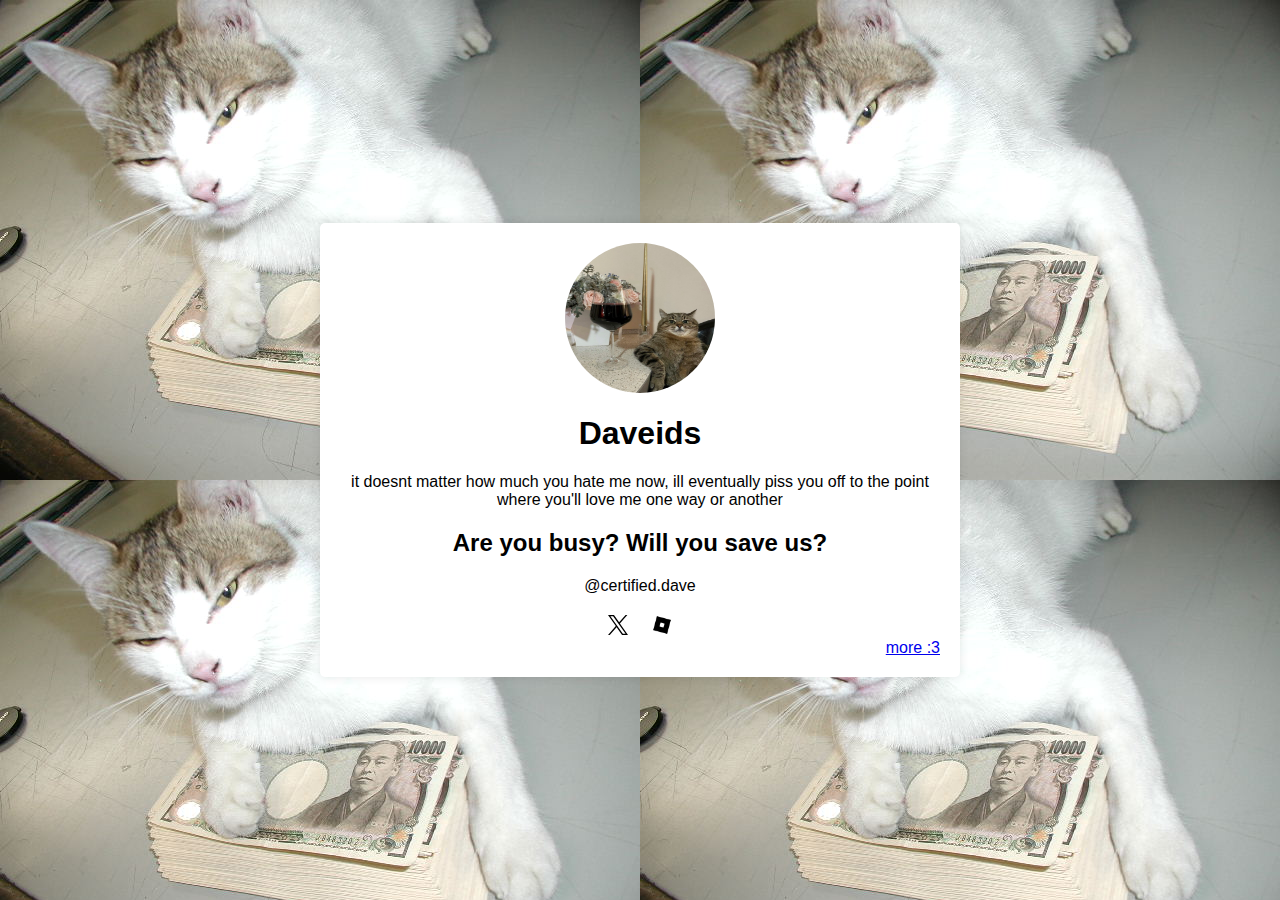
<file: index.html>
<!DOCTYPE html>
<html lang="en">
<head>
    <meta charset="UTF-8">
    <meta name="viewport" content="width=device-width, initial-scale=1.0">
    <title>@certified.dave</title>
    <link rel="stylesheet" href="assets/common.css">
	  <link rel="icon" type="image/png" href="images/favicon.png">
</head>
<body>
<div class="audio">
  <audio id="bgAudio" autoplay loop>
    <source src="assets/bgaudio.mp3" type="audio/mpeg">
  </audio>
</div>
    <div class="container">
        <img src="images/dave.png" class="profile-image">
        <h1>Daveids</h1>
        <p>it doesnt matter how much you hate me now, ill eventually piss you off to the point where you'll love me one way or another</p>
        <h2>Are you busy? Will you save us?</h2>
        <p>@certified.dave</p>
        <div class="social-links">
            <a href="https://x.com/davefromroblox"><img src="images/x.svg" target="_blank" width="20" height="20"</a>
            <a href="https://www.roblox.com/users/126120034/profile" target="_blank"><img src="images/roblox.png" width="20" height="20"</a>
        </div>
		<div class="portfolio-link">
		<a href="mainsite/ms.html">more :3</a>
		</div>
    </div>

</body>
</html>
</file>
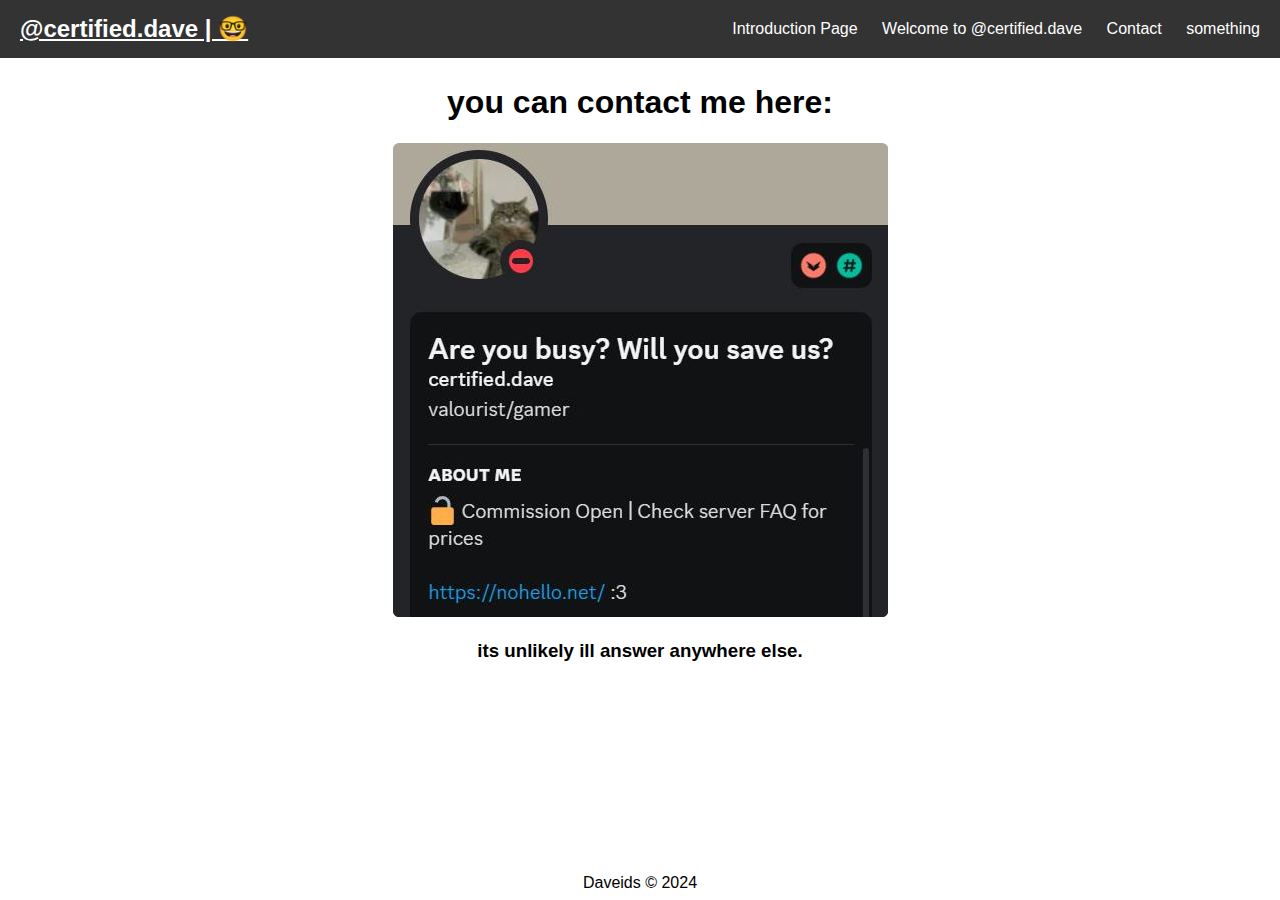
<file: mainsite/contact.html>
<!DOCTYPE html>
<html lang="en">
<head>
    <meta charset="UTF-8">
    <meta name="viewport" content="width=device-width, initial-scale=1.0">
    <title>@certified.dave</title>
    <link rel="stylesheet" href="msassets/common.css">
    <link rel="icon" type="image/png" href="../images/favicon.png">
</head>
<body>
    <div class="topbar">
        <a href="ms.html" style="color: inherit;"><h1>@certified.dave | 🤓</h1></a>
        <nav>
            <a href="../index.html" data-content="home">Introduction Page</a>
            <a href="ms.html" data-content="about">Welcome to @certified.dave</a>
            <a href="#" data-content="contact">Contact</a>
            <a href="something.html" data-content="something">something</a>
        </nav>
</div>
<div class="center">
    <h1>you can contact me here:</h1>
    <img src="../images/discord.png">
    <h3>its unlikely ill answer anywhere else.</h3>
</div>
<div class="bottom">Daveids © 2024</div>
<script src="msassets/common.js"></script>
</body>
</html>
</file>
<file: assets/common.css>
body {
    font-family: Arial, sans-serif;
    background-color: #f2f2f2;
    margin: 0;
    padding: 0;
    display: flex;
    justify-content: center;
    align-items: center;
    height: 100vh;
	background-image: url('../images/catbg.jpg');
}

.container {
    max-width: 600px;
    margin: 20px auto;
    background-color: #fff;
    padding: 20px;
    border-radius: 5px;
    box-shadow: 0 0 10px rgba(0, 0, 0, 0.1);
}
.audio {
    position: fixed;
    top: 20px;
    right: 20px;
	cursor: pointer;
}
.portfolio-link {
	text-align: right
}
.profile-image {
    display: block;
    width: 150px;
    height: 150px;
    border-radius: 50%;
    margin: 0 auto 20px;
}

h1, h2 {
    text-align: center;
}

p {
    text-align: center;
}

.social-links {
    text-align: center;
    margin-top: 20px;
}

.social-links a {
    text-decoration: none;
    margin: 0 10px;
}
</file>
<file: mainsite/msassets/common.css>
body {
    font-family: Arial, sans-serif;
    margin: 0;
    padding: 0;
    display: flex;
    flex-direction: column;
    height: 100vh;
}
.bottom{
    text-align: center;
    margin: auto;
    padding: 8px;
}
.center {
    text-align: center;
    padding: 5px;
    height: 100vh;
}
.topbar {
    width: 100%;
    background-color: #333;
    color: white;
    padding: 15px 20px;
    box-sizing: border-box;
    display: flex;
    justify-content: space-between;
    align-items: center;
}

.topbar h1 {
    margin: 0;
    font-size: 24px;
}

.topbar nav a {
    color: white;
    text-decoration: none;
    margin-left: 20px;
}

.topbar nav a:hover {
    text-decoration: underline;
}

.topbar nav a:visited,
.topbar nav a:active {
    color: white;
}

.container {
    display: flex;
    flex-grow: 1;
}

.sidebar {
    width: 250px;
    background-color: #333;
    color: #fff;
    padding: 15px;
    box-sizing: border-box;
    height: calc(100vh - 56px);
}

.sidebar h2 {
    margin-top: 0;
    margin-bottom: 20px;
    font-size: 24px;
}

.sidebar ul {
    list-style-type: none;
    padding: 0;
}

.sidebar ul li {
    margin-bottom: 10px;
}

.sidebar ul li a {
    color: #fff;
    text-decoration: none;
    display: block;
    padding: 10px;
    background-color: #444;
    border-radius: 4px;
    transition: background-color 0.3s;
}

.sidebar ul li a:hover {
    background-color: #555;
}

.sidebar ul li a:visited,
.sidebar ul li a:active {
    color: #fff;
}

.main-content {
    flex-grow: 1;
    padding: 20px;
    box-sizing: border-box;
}

.main-content h1 {
    margin-top: 0;
}

.grid {
    display: grid;
    grid-template-columns: repeat(auto-fit, minmax(200px, 1fr));
    gap: 20px;
}

.grid-item {
    background-color: #f9f9f9;
    border: 1px solid #ddd;
    border-radius: 4px;
    padding: 20px;
    text-align: center;
}

.grid-item img {
    max-width: 100%;
    height: auto;
    border-radius: 4px;
}

.grid-item a {
    display: block;
    margin-top: 10px;
    color: #333;
    text-decoration: none;
    font-weight: bold;
}

.grid-item a:hover {
    text-decoration: underline;
}
</file>
